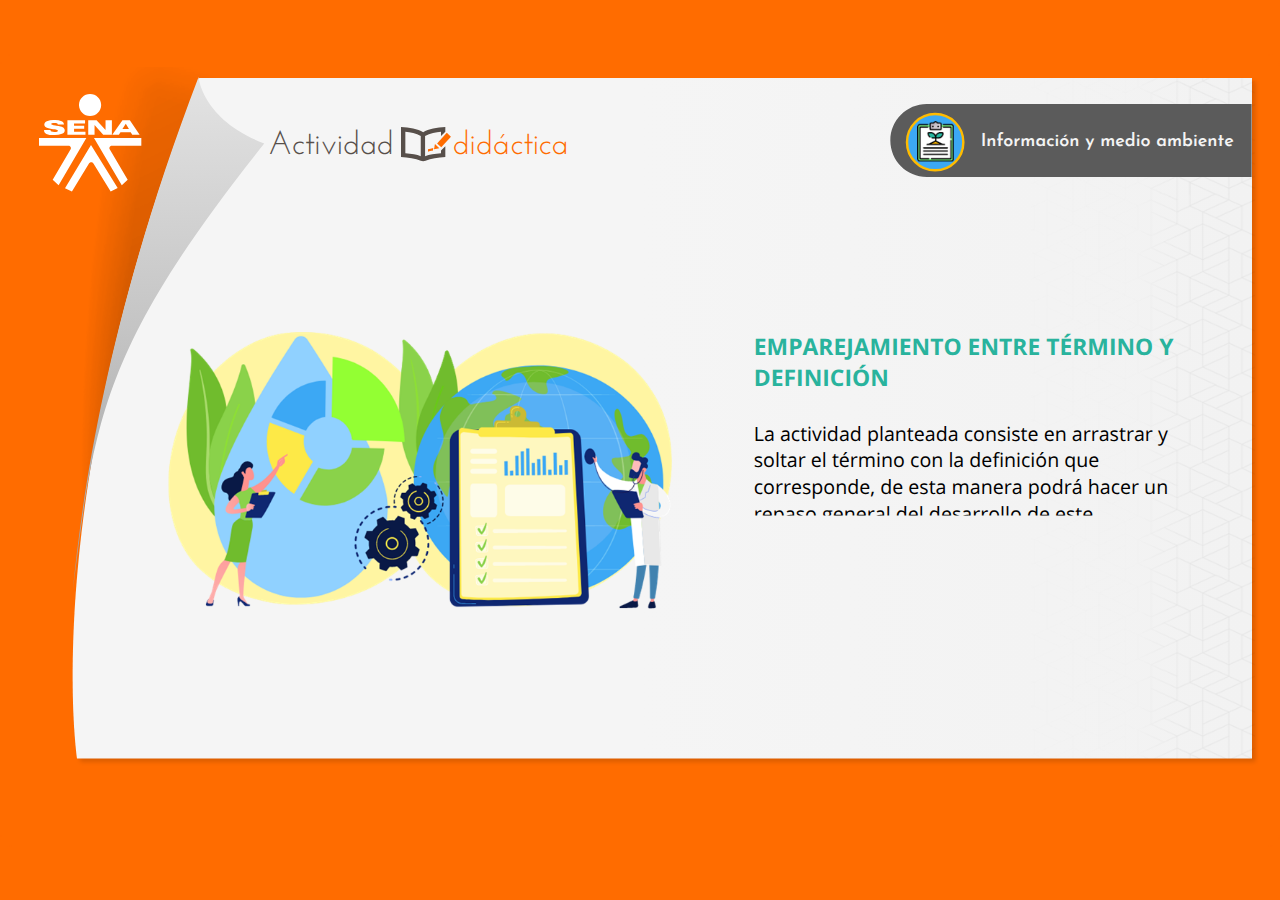
<file: actividades/actividad.html>
<!doctype html>
<html lang="es">
<head>
  <meta charset="utf-8">
  <!-- Creado con Storyline 360 - http://www.articulate.com  -->
  <!-- version: 3.54.25674.0 -->
  <title>Emparejamiento entre t&#233;rmino y definici&#243;n</title>
  <meta http-equiv="x-ua-compatible" content="IE=edge"/>
  <meta name="viewport" content="width=device-width,initial-scale=1,user-scalable=no,shrink-to-fit=no,minimal-ui"/>
  <meta name="apple-mobile-web-app-capable" content="yes"/>
  <style>
    html, body { height: 100%; padding: 0; margin: 0 }
    #app { height: 100%; width: 100%; }
  </style>
  
  <script>window.THREE = { };</script>
</head>
<body style="background: #FF6C00" class="cs-HTML theme-classic">
  <!-- 360 -->
  <script>!function(e){var i=/iPhone/i,o=/iPod/i,n=/iPad/i,t=/(?=.*\bAndroid\b)(?=.*\bMobile\b)/i,d=/Android/i,s=/(?=.*\bAndroid\b)(?=.*\bSD4930UR\b)/i,b=/(?=.*\bAndroid\b)(?=.*\b(?:KFOT|KFTT|KFJWI|KFJWA|KFSOWI|KFTHWI|KFTHWA|KFAPWI|KFAPWA|KFARWI|KFASWI|KFSAWI|KFSAWA)\b)/i,r=/IEMobile/i,h=/(?=.*\bWindows\b)(?=.*\bARM\b)/i,a=/BlackBerry/i,l=/BB10/i,p=/Opera Mini/i,f=/(CriOS|Chrome)(?=.*\bMobile\b)/i,u=/(?=.*\bFirefox\b)(?=.*\bMobile\b)/i,c=new RegExp("(?:Nexus 7|BNTV250|Kindle Fire|Silk|GT-P1000)","i"),w=function(e,i){return e.test(i)},A=function(e){var A=e||navigator.userAgent,v=A.split("[FBAN");if(void 0!==v[1]&&(A=v[0]),this.apple={phone:w(i,A),ipod:w(o,A),tablet:!w(i,A)&&w(n,A),device:w(i,A)||w(o,A)||w(n,A)},this.amazon={phone:w(s,A),tablet:!w(s,A)&&w(b,A),device:w(s,A)||w(b,A)},this.android={phone:w(s,A)||w(t,A),tablet:!w(s,A)&&!w(t,A)&&(w(b,A)||w(d,A)),device:w(s,A)||w(b,A)||w(t,A)||w(d,A)},this.windows={phone:w(r,A),tablet:w(h,A),device:w(r,A)||w(h,A)},this.other={blackberry:w(a,A),blackberry10:w(l,A),opera:w(p,A),firefox:w(u,A),chrome:w(f,A),device:w(a,A)||w(l,A)||w(p,A)||w(u,A)||w(f,A)},this.seven_inch=w(c,A),this.any=this.apple.device||this.android.device||this.windows.device||this.other.device||this.seven_inch,this.phone=this.apple.phone||this.android.phone||this.windows.phone,this.tablet=this.apple.tablet||this.android.tablet||this.windows.tablet,"undefined"==typeof window)return this},v=function(){var e=new A;return e.Class=A,e};"undefined"!=typeof module&&module.exports&&"undefined"==typeof window?module.exports=A:"undefined"!=typeof module&&module.exports&&"undefined"!=typeof window?module.exports=v():"function"==typeof define&&define.amd?define("isMobile",[],e.isMobile=v()):e.isMobile=v()}(this);
    window.isMobile.apple.tablet = window.isMobile.apple.tablet ||
      (navigator.platform === 'MacIntel' && navigator.maxTouchPoints > 1);
    window.isMobile.apple.device = window.isMobile.apple.device || window.isMobile.apple.tablet;
    window.isMobile.tablet = window.isMobile.tablet || window.isMobile.apple.tablet;
    window.isMobile.any = window.isMobile.any || window.isMobile.apple.tablet;
  </script>

  <div id="focus-sink" tabindex="-1"></div>

  <div id="preso"></div>
  <script>
    window.DS = {};
    window.globals = {
      DATA_PATH_BASE: '',
      HAS_FRAME: true,
      HAS_SLIDE: true,

      lmsPresent: false,
      tinCanPresent: false,
      cmi5Present: false,
      aoSupport: false,
      scale: 'show all',
      captureRc: false,
      browserSize: 'optimal',
      bgColor: '#FF6C00',
      features: 'ModernPlayerCustomBackground,MultipleQuizTracking',
      themeName: 'classic',
      preloaderColor: '#FFFFFF',
      suppressAnalytics: false,
      productChannel: 'stable',
      publishSource: 'storyline',
      aid: 'aid|339d165a-83f3-4019-8c9a-89a78d960021',
      cid: '7f9252bf-7d9c-4812-bdff-0931f829f0ac',
      playerVersion: '3.54.25674.0',
      maxIosVideoElements: 10,

      
      parseParams: function(qs) {
        if (window.globals.parsedParams != null) {
          return window.globals.parsedParams;
        }
        qs = (qs || window.location.search.substr(1)).split('+').join(' ');
        var params = {},
            tokens,
            re = /[?&]?([^=]+)=([^&]*)/g;

        while (tokens = re.exec(qs)) {
          params[decodeURIComponent(tokens[1]).trim()] =
            decodeURIComponent(tokens[2]).trim();
        }
        window.globals.parsedParams = params;
        return params;
      }

    };

    (function() {

      var classTypes = [ 'desktop', 'mobile', 'phone', 'tablet' ];

      var addDeviceClasses = function(prefix, testObj) {
        var curr, i;
        for (i = 0; i < classTypes.length; i++) {
          curr = classTypes[i];
          if (testObj[curr]) {
            document.body.classList.add(prefix + curr);
          }
        }
      };

      var params = window.globals.parseParams(),
          isDevicePreview = params.devicepreview === '1',
          isPhoneOverride = params.deviceType === 'phone' || (isDevicePreview && params.phone == '1'),
          isTabletOverride = (params.deviceType === 'tablet' || isDevicePreview) && !isPhoneOverride,
          isMobileOverride = isPhoneOverride || isTabletOverride;

      var deviceView = {
        desktop: !window.isMobile.any && !isMobileOverride,
        mobile: window.isMobile.any || isMobileOverride,
        phone: isPhoneOverride || (window.isMobile.phone && !isTabletOverride),
        tablet: isTabletOverride || window.isMobile.tablet
      };

      window.globals.deviceView = deviceView;
      window.isMobile.desktop = !window.isMobile.any;
      window.isMobile.mobile = window.isMobile.any;

      addDeviceClasses('view-', deviceView);

    })();
  </script>
  
  <script src='story_content/user.js' type=text/javascript></script>
  <div class="slide-loader"></div>

  <script>
    if (window.globals.deviceView.isMobile) { var doc = document, loader = doc.body.querySelector('.slide-loader'); [ 1, 2, 3 ].forEach(function(n) { var d = doc.createElement('div'); d.style.backgroundColor = window.globals.preloaderColor; d.classList.add('mobile-loader-dot'); d.classList.add('dot' + n); loader.appendChild(d); }); }
  </script>

  <div class="mobile-load-title-overlay" style="display: none">
    <div class="mobile-load-title">Emparejamiento entre t&#233;rmino y definici&#243;n</div>
  </div>

  <div class="mobile-chrome-warning"></div>

  <script>
    
    if (window.autoSpider && window.vInterfaceObject) {
      document.querySelector('.mobile-load-title-overlay').style.display = 'none';
    }
  </script>

  

  <link rel="stylesheet" href="html5/data/css/output.min.css" data-noprefix/>
</body>
<script src="html5/lib/scripts/bootstrapper.min.js"></script>
</html>
</file>
<file: actividades/html5/data/css/output.min.css>
@font-face {
  font-family: 'Open SansBold CharsBoldD1A9BD39';
  src: url('[data-uri]');
  font-style: normal;
  font-weight: normal;
}
@font-face {
  font-family: 'Open Sans Charset1_ 60W549D8879';
  src: url('[data-uri]');
  font-style: normal;
  font-weight: normal;
}
@font-face {
  font-family: 'Josefin Sans Charset1_ 1564D46E';
  src: url('[data-uri]');
  font-style: normal;
  font-weight: normal;
}
@font-face {
  font-family: 'Josefin Sans SemiBoBold4041BC07';
  src: url('[data-uri]');
  font-style: normal;
  font-weight: normal;
}
@font-face {
  font-family: 'ArialBold Charset1_Bold15C99E56';
  src: url('[data-uri]');
  font-style: normal;
  font-weight: normal;
}
@font-face {
  font-family: 'Open Sans Charset0_v9TY33EDE6F2';
  src: url('[data-uri]');
  font-style: normal;
  font-weight: normal;
}
@font-face {
  font-family: 'Open SansBold CharsBoldE47A47C6';
  src: url('[data-uri]');
  font-style: normal;
  font-weight: normal;
}
@font-face {
  font-family: 'Josefin Sans Charset0_v5A0E9131';
  src: url('[data-uri]');
  font-style: normal;
  font-weight: normal;
}
@font-face {
  font-family: 'Josefin Sans SemiBoBold06F28574';
  src: url('[data-uri]');
  font-style: normal;
  font-weight: normal;
}
@font-face {
  font-family: 'Arial Charset0_v8wz5YMo9EE9FF07';
  src: url('[data-uri]');
  font-style: normal;
  font-weight: normal;
}
@font-face {
  font-family: 'ArialBold Charset0_Bold3D70FAD3';
  src: url('[data-uri]');
  font-style: normal;
  font-weight: normal;
}
.cs-HTML {
  background: rgba(255, 108, 0, 1);
}
.cs-npnxnanbnsnfns00000000001 .cs-infopanel  {
  box-shadow: 0 1px 0 rgba(0, 0, 0, 1);
  background: rgba(255, 255, 255, 1);
}
.cs-npnxnanbnsnfns00000000001 .cs-infopanel .cs-link {
  color: rgba(124, 34, 128, 1);
}
.cs-npnxnanbnsnfns00000000001 .cs-infopanel .cs-link:hover {
  color: rgba(0, 0, 238, 1);
}
.cs-npnxnanbnsnfns00000000001 .cs-infopanel .cs-name {
  color: rgba(68, 68, 68, 1);
}
.cs-npnxnanbnsnfns00000000001 .cs-infopanel .cs-title {
  color: rgba(153, 153, 153, 1);
}
.cs-npnxnanbnsnfns00000000001 .cs-infopanelpopup  {
  box-shadow: 0 1px 0 rgba(0, 0, 0, 1);
  background: linear-gradient(180deg, rgba(29, 29, 29, 1) 0%, rgba(11, 11, 11, 1) 100%);
}
.cs-npnxnanbnsnfns00000000001 .cs-infopanelpopup .cs-link {
  color: rgba(255, 255, 255, 1);
}
.cs-npnxnanbnsnfns00000000001 .cs-infopanelpopup .cs-link:hover {
  color: rgba(117, 117, 117, 1);
}
.cs-npnxnanbnsnfns00000000001 .cs-infopanelpopup .cs-name {
  color: rgba(114, 114, 114, 1);
}
.cs-npnxnanbnsnfns00000000001 .cs-infopanelpopup .cs-bio {
  color: rgba(255, 255, 255, 1);
}
.cs-npnxnanbnsnfns00000000001 .cs-timer  {
  color: rgba(255, 255, 255, 1);
}
.cs-npnxnanbnsnfns00000000001 .cs-duration stop:first-child {
  stop-color: rgba(0, 215, 255, 1);
}
.cs-npnxnanbnsnfns00000000001 .cs-duration stop:last-child {
  stop-color: rgba(0, 171, 255, 1);
}
.cs-npnxnanbnsnfns00000000001 .cs-elapsed stop:first-child {
  stop-color: rgba(254, 227, 71, 1);
}
.cs-npnxnanbnsnfns00000000001 .cs-elapsed stop:last-child {
  stop-color: rgba(252, 204, 42, 1);
}
.cs-npnxnanbnsnfns00000000001 .cs-timer .cs-pie .cs-innerstroke {
  stroke: rgba(255, 255, 255, 1);
}
.cs-npnxnanbnsnfns00000000001 .cs-timer .cs-pie .cs-innerborder {
  stroke: rgba(204, 204, 204, 1);
}
.cs-npnxnanbnsnfns00000000001 .cs-window  {
  box-shadow: 0 8px 5px rgba(0, 0, 0, 0.2);
  border-color: rgba(29, 29, 29, 1);
  background: rgba(42, 42, 42, 1);
  color: rgba(255, 255, 255, 1);
}
.cs-npnxnanbnsnfns00000000001 .cs-window .cs-diva {
  border-color: rgba(49, 49, 49, 1);
}
.cs-npnxnanbnsnfns00000000001 .cs-window .cs-divb {
  border-color: rgba(14, 14, 14, 1);
}
.cs-npnxnanbnsnfns00000000001 .cs-editor .cs-editor-slide {
  color: rgba(255, 255, 255, 1);
}
.cs-npnxnanbnsnfns00000000001 .cs-editor .cs-editor-html {
  color: rgba(255, 255, 255, 1);
}
.cs-npnxnanbnsnfns00000000001 .cs-editor .cs-editor-button {
  text-shadow: 0 1px 0 rgba(0, 0, 0, 1);
  color: rgba(255, 255, 255, 1);
  border-color: rgba(3, 3, 3, 1);
  background: linear-gradient(180deg, rgba(51, 51, 51, 1) 0%, rgba(20, 20, 20, 1) 100%);
}
.cs-npnxnanbnsnfns00000000001 .cs-editor .cs-editor-button:hover {
  background: linear-gradient(180deg, rgba(58, 58, 58, 1) 0%, rgba(12, 12, 12, 1) 100%);
}
.cs-npnxnanbnsnfns00000000001 .cs-editor .cs-editor-button:active {
  background: linear-gradient(180deg, rgba(20, 20, 20, 1) 0%, rgba(50, 50, 50, 1) 100%);
}
.cs-npnxnanbnsnfns00000000001 .cs-listitem  {
  color: rgba(255, 255, 255, 1);
  border-color: rgba(52, 52, 52, 1);
}
.cs-npnxnanbnsnfns00000000001 .cs-listitem.cs-viewed {
  color: rgba(135, 135, 135, 1);
}
.cs-npnxnanbnsnfns00000000001 .cs-listitem.cs-selected {
  color: rgba(255, 255, 255, 1);
  background: rgba(63, 63, 63, 1);
}
.cs-npnxnanbnsnfns00000000001 .cs-listitem.cs-selected:hover {
  background: rgba(63, 63, 63, 1);
}
.cs-npnxnanbnsnfns00000000001 .cs-listitem.cs-selected.hover {
  background: rgba(63, 63, 63, 1);
}
.cs-npnxnanbnsnfns00000000001 .cs-listitem.cs-selected:focus {
  background: rgba(63, 63, 63, 1);
}
.cs-npnxnanbnsnfns00000000001 .cs-listitem .cs-icon-carrot {
  fill: rgba(255, 255, 255, 1);
}
.cs-npnxnanbnsnfns00000000001 .cs-listitem .cs-icon-carrot .cs-shadow {
  fill: rgba(0, 0, 0, 1);
}
.cs-npnxnanbnsnfns00000000001 .cs-listitem:hover {
  background: rgba(49, 49, 49, 1);
}
.cs-npnxnanbnsnfns00000000001 .cs-listitem.hover {
  background: rgba(49, 49, 49, 1);
}
.cs-npnxnanbnsnfns00000000001 .cs-listitem:focus {
  background: rgba(49, 49, 49, 1);
}
.cs-npnxnanbnsnfns00000000001 .cs-glossary  {
  color: rgba(255, 255, 255, 1);
}
.cs-npnxnanbnsnfns00000000001 .cs-glossary .cs-scrolling-panel {
  background: rgba(51, 51, 51, 1);
}
.cs-npnxnanbnsnfns00000000001 .cs-glossary .cs-term.cs-selected .cs-choice-list-trigger {
  color: rgba(255, 255, 255, 1);
  background: rgba(63, 63, 63, 1);
}
.cs-npnxnanbnsnfns00000000001 .cs-glossary .cs-term.cs-selected .cs-choice-list-trigger:focus {
  color: rgba(255, 255, 255, 1);
  background: rgba(63, 63, 63, 1);
}
.cs-npnxnanbnsnfns00000000001 .cs-glossary .cs-term:hover .cs-choice-list-trigger {
  background: rgba(28, 28, 28, 1);
}
.cs-npnxnanbnsnfns00000000001 .cs-glossary .cs-term.hover .cs-choice-list-trigger {
  background: rgba(28, 28, 28, 1);
}
.cs-npnxnanbnsnfns00000000001 .cs-glossary .cs-term .cs-choice-list-trigger:focus {
  background: rgba(28, 28, 28, 1);
}
.cs-npnxnanbnsnfns00000000001 .cs-glossary .cs-diva {
  border-color: rgba(61, 61, 61, 1);
}
.cs-npnxnanbnsnfns00000000001 .cs-glossary .cs-divb {
  border-color: rgba(32, 32, 32, 1);
}
.cs-npnxnanbnsnfns00000000001 .cs-glossary .cs-divc {
  border-color: rgba(61, 61, 61, 1);
}
.cs-npnxnanbnsnfns00000000001 .cs-glossary .cs-heading {
  color: rgba(255, 255, 255, 1);
}
.cs-npnxnanbnsnfns00000000001 .cs-resource .cs-separator {
  border-color: rgba(44, 44, 44, 1);
}
.cs-npnxnanbnsnfns00000000001 .cs-outline  {
  color: rgba(255, 255, 255, 1);
}
.cs-npnxnanbnsnfns00000000001 .cs-outline .cs-diva {
  border-color: rgba(28, 28, 28, 1);
}
.cs-npnxnanbnsnfns00000000001 .cs-outline .cs-divb {
  border-color: rgba(54, 54, 54, 1);
}
.cs-npnxnanbnsnfns00000000001 .cs-outline .cs-divc {
  border-color: rgba(52, 52, 52, 1);
}
.cs-npnxnanbnsnfns00000000001 .cs-outline .cs-search-filter:hover {
  color: rgba(117, 117, 117, 1);
}
.cs-npnxnanbnsnfns00000000001 .cs-outline .cs-search-filter.hover {
  color: rgba(117, 117, 117, 1);
}
.cs-npnxnanbnsnfns00000000001 .cs-transcript  {
  color: rgba(255, 255, 255, 1);
}
.cs-npnxnanbnsnfns00000000001 .cs-transcript .cs-div {
  border-color: rgba(44, 44, 44, 1);
}
.cs-npnxnanbnsnfns00000000001 .cs-tabs:not(.topmenu-item) {
  color: rgba(114, 114, 114, 1);
}
.cs-npnxnanbnsnfns00000000001 .cs-tabs .cs-inner-button:not(.topmenu-item) {
  text-shadow: 0 1px 0 rgba(0, 0, 0, 1);
}
.cs-npnxnanbnsnfns00000000001 .cs-tabs:hover:not(.topmenu-item) {
  color: rgba(82, 84, 84, 1);
}
.cs-npnxnanbnsnfns00000000001 .cs-tabs.cs-selected {
  background: rgba(36, 36, 36, 1);
  color: rgba(255, 255, 255, 1);
}
.cs-npnxnanbnsnfns00000000001 .cs-seekcontrol  {
  background: linear-gradient(180deg, rgba(51, 51, 51, 1) 0%, rgba(20, 20, 20, 1) 100%);
  border-color: rgba(3, 3, 3, 1);
}
.cs-npnxnanbnsnfns00000000001 .cs-seekcontrol .cs-button:hover .cs-icon {
  fill: rgba(255, 255, 255, 1);
}
.cs-npnxnanbnsnfns00000000001 .cs-seekcontrol .cs-button.hover .cs-icon {
  fill: rgba(255, 255, 255, 1);
}
.cs-npnxnanbnsnfns00000000001 .cs-seekcontrol .cs-button .cs-icon-shadow {
  fill: rgba(0, 0, 0, 1);
}
.cs-npnxnanbnsnfns00000000001 .cs-seekcontrol .cs-button .cs-icon {
  fill: rgba(255, 255, 255, 1);
}
.cs-npnxnanbnsnfns00000000001 .cs-seekcontrol .cs-seek .cs-fill {
  background: rgba(255, 255, 255, 1);
}
.cs-npnxnanbnsnfns00000000001 .cs-seekcontrol .cs-seek {
  background: rgba(34, 34, 34, 1);
  border-color: rgba(26, 26, 26, 1);
}
.cs-npnxnanbnsnfns00000000001 .cs-searchinput .cs-input {
  color: rgba(45, 45, 45, 1);
  border-color: rgba(32, 32, 32, 1);
  background: rgba(255, 255, 255, 1);
}
.cs-npnxnanbnsnfns00000000001 .cs-searchinput .cs-input:focus {
  color: rgba(45, 45, 45, 1);
  background: rgba(255, 255, 255, 1);
}
.cs-npnxnanbnsnfns00000000001 .cs-searchinput .cs-input:hover {
  box-shadow: inset 0 0 1px 0 rgba(235, 148, 113, 0);
}
.cs-npnxnanbnsnfns00000000001 .cs-searchinput .cs-input.hover {
  box-shadow: inset 0 0 1px 0 rgba(235, 148, 113, 0);
}
.cs-npnxnanbnsnfns00000000001 .cs-searchinput .cs-button .cs-icon {
  fill: rgba(255, 255, 255, 1);
}
.cs-npnxnanbnsnfns00000000001 .cs-searchinput .cs-button:hover {
  fill: linear-gradient(180deg, rgba(58, 58, 58, 1) 0%, rgba(12, 12, 12, 1) 100%);
}
.cs-npnxnanbnsnfns00000000001 .cs-searchinput .cs-button.hover {
  fill: linear-gradient(180deg, rgba(58, 58, 58, 1) 0%, rgba(12, 12, 12, 1) 100%);
}
.cs-npnxnanbnsnfns00000000001 .cs-menu  {
  box-shadow: 0 1px 0 rgba(14, 14, 14, 1);
  background: rgba(36, 36, 36, 1);
}
.cs-npnxnanbnsnfns00000000001 .cs-topmenu-item.active .cs-tab {
  background: rgba(36, 36, 36, 1);
}
.cs-npnxnanbnsnfns00000000001 .cs-logo  {
  box-shadow: 0 1px 0 rgba(0, 0, 0, 1);
  background: rgba(255, 255, 255, 1);
}
.cs-npnxnanbnsnfns00000000001 .cs-checkbox  {
  color: rgba(255, 255, 255, 1);
}
.cs-npnxnanbnsnfns00000000001 .cs-checkbox:hover {
  border-color: rgba(156, 156, 156, 1);
}
.cs-npnxnanbnsnfns00000000001 .cs-checkbox.hover {
  border-color: rgba(156, 156, 156, 1);
}
.cs-npnxnanbnsnfns00000000001 .cs-checkbox .cs-box {
  color: rgba(255, 255, 255, 1);
  border-color: rgba(22, 22, 22, 1);
}
.cs-npnxnanbnsnfns00000000001 .cs-checkbox .cs-box:checked::after {
  color: rgba(43, 196, 0, 1);
}
.cs-npnxnanbnsnfns00000000001 .cs-checkbox .cs-box.checked.after {
  color: rgba(43, 196, 0, 1);
}
.cs-npnxnanbnsnfns00000000001 .cs-button  {
  text-shadow: 0 1px 0 rgba(255, 108, 0, 1);
  color: rgba(255, 255, 255, 1);
  border-color: rgba(255, 255, 255, 1);
  background: linear-gradient(180deg, rgba(255, 108, 0, 1) 0%, rgba(255, 108, 0, 1) 100%);
  box-shadow: 0 1px 0 rgba(255, 108, 0, 1);
}
.cs-npnxnanbnsnfns00000000001 .cs-button .cs-icon {
  fill: rgba(255, 255, 255, 1);
}
.cs-npnxnanbnsnfns00000000001 .cs-button .cs-icon-shadow {
  fill: rgba(255, 108, 0, 1);
}
.cs-npnxnanbnsnfns00000000001 .cs-button:hover {
  background: linear-gradient(180deg, rgba(90, 90, 90, 1) 0%, rgba(90, 90, 90, 1) 100%);
}
.cs-npnxnanbnsnfns00000000001 .cs-button.hover {
  background: linear-gradient(180deg, rgba(90, 90, 90, 1) 0%, rgba(90, 90, 90, 1) 100%);
}
.cs-npnxnanbnsnfns00000000001 .cs-button:active {
  background: linear-gradient(180deg, rgba(255, 108, 0, 1) 0%, rgba(255, 108, 0, 1) 100%);
}
.cs-npnxnanbnsnfns00000000001 .cs-button.cs-disabled:hover {
  background: linear-gradient(180deg, rgba(255, 108, 0, 1) 0%, rgba(255, 108, 0, 1) 100%);
}
.cs-npnxnanbnsnfns00000000001 .cs-button.cs-disabled.hover {
  background: linear-gradient(180deg, rgba(255, 108, 0, 1) 0%, rgba(255, 108, 0, 1) 100%);
}
.cs-npnxnanbnsnfns00000000001 .cs-button.cs-disabled:active {
  background: linear-gradient(180deg, rgba(255, 108, 0, 1) 0%, rgba(255, 108, 0, 1) 100%);
}
.cs-npnxnanbnsnfns00000000001 .cs-button.cs-volume:hover {
  background: linear-gradient(180deg, rgba(255, 108, 0, 1) 0%, rgba(255, 108, 0, 1) 100%);
}
.cs-npnxnanbnsnfns00000000001 .cs-button.cs-volume.hover {
  background: linear-gradient(180deg, rgba(255, 108, 0, 1) 0%, rgba(255, 108, 0, 1) 100%);
}
.cs-npnxnanbnsnfns00000000001 .cs-button.cs-volume:active {
  background: linear-gradient(180deg, rgba(255, 108, 0, 1) 0%, rgba(255, 108, 0, 1) 100%);
}
.cs-npnxnanbnsnfns00000000001.cs-base  {
  color: rgba(255, 255, 255, 1);
  border-color: rgba(255, 108, 0, 1);
  background: linear-gradient(180deg, rgba(255, 108, 0, 1) 0%, rgba(255, 108, 0, 1) 100%);
}
.cs-npnxnanbnsnfns00000000001.cs-base .cs-separator .cs-diva {
  background: rgba(14, 14, 14, 1);
}
.cs-npnxnanbnsnfns00000000001.cs-base .cs-separator .cs-divb {
  background: rgba(49, 49, 49, 1);
}
.cs-npnxnanbnsnfns00000000001.cs-base .cs-topmenu-item.active .cs-tab {
  border-color: rgba(14, 14, 14, 1);
}
.cs-npnxnanbnsnfns00000000001.cs-base .cs-topmenu-item.active .cs-panel {
  border-color: rgba(14, 14, 14, 1);
}
.cs-npnxnanbnsnfns00000000001.cs-base .cs-left {
  background: linear-gradient(180deg, rgba(27, 27, 27, 1) 0%, rgba(10, 10, 10, 1) 100%);
}
.cs-npnxnanbnsnfns00000000001.cs-base .cs-area-primary .cs-slide-container {
  background: linear-gradient(180deg, rgba(255, 108, 0, 1) 0%, rgba(255, 108, 0, 1) 100%);
}
.cs-npnxnanbnsnfns00000000001 .cs-volume::-moz-range-thumb {
  border-color: rgba(28, 28, 28, 1);
  box-shadow: inset 0 0 1px 0 rgba(90, 90, 90, 1);
  background: rgba(76, 76, 76, 1);
}
.cs-npnxnanbnsnfns00000000001 .cs-volume::-ms-thumb {
  border-color: rgba(28, 28, 28, 1);
  box-shadow: inset 0 0 1px 0 rgba(90, 90, 90, 1);
  background: rgba(76, 76, 76, 1);
}
.cs-npnxnanbnsnfns00000000001 .cs-volume::-webkit-slider-thumb {
  border-color: rgba(28, 28, 28, 1);
  box-shadow: inset 0 0 1px 0 rgba(90, 90, 90, 1);
  background: rgba(76, 76, 76, 1);
}
.cs-npnxnanbnsnfns00000000001 .cs-volume::-moz-range-track {
  border-color: rgba(73, 73, 73, 1);
  background: rgba(49, 49, 49, 1);
}
.cs-npnxnanbnsnfns00000000001 .cs-volume::-ms-track {
  border-color: rgba(73, 73, 73, 1);
  background: rgba(49, 49, 49, 1);
}
.cs-npnxnanbnsnfns00000000001 .cs-volume::-webkit-slider-runnable-track {
  border-color: rgba(73, 73, 73, 1);
  background: rgba(49, 49, 49, 1);
}
body.show-focus .tab-focus-box {
  border-color: rgba(255, 255, 0, 1);
}
.skipnav {
  border-color: rgba(255, 255, 0, 1);
}
.fn-npnxnanbsnfns00000000001 {
  font-family: 'Open SansD6FFC9F9';
  -webkit-font-variant-ligatures: no-common-ligatures;
  font-variant-ligatures: no-common-ligatures;
}
.fn-pxabnsnfns00000000001 {
  font-family: 'Open SansD6FFC9F9';
  -webkit-font-variant-ligatures: no-common-ligatures;
  font-variant-ligatures: no-common-ligatures;
}
.fn-npxnabnsnfns00000000001 {
  font-family: 'Open SansD6FFC9F9';
  -webkit-font-variant-ligatures: no-common-ligatures;
  font-variant-ligatures: no-common-ligatures;
}
.fn-npnxnanbnsnfns00000000001 {
  font-family: 'Open SansD6FFC9F9';
  -webkit-font-variant-ligatures: no-common-ligatures;
  font-variant-ligatures: no-common-ligatures;
}
.fn-pxabnsnfns00000000000 {
  font-family: 'Open SansD6FFC9F9';
  -webkit-font-variant-ligatures: no-common-ligatures;
  font-variant-ligatures: no-common-ligatures;
}
@font-face {
  font-family: 'Open SansD6FFC9F9';
  src: url('[data-uri]');
  font-style: normal;
  font-weight: bold;
}
@font-face {
  font-family: 'Open SansD6FFC9F9';
  src: url('[data-uri]');
  font-style: normal;
  font-weight: normal;
}
.cs-InvalidPromptSlide .cs-6BdbUHpYHEN-InvalidPromptSlide-btn0 {
  color: rgba(255, 255, 255, 1);
  border-color: rgba(3, 3, 3, 1);
  background: linear-gradient(180deg, rgba(51, 51, 51, 1) 0%, rgba(20, 20, 20, 1) 100%);
  text-shadow: 0 1px 0 rgba(0, 0, 0, 1);
}
.cs-InvalidPromptSlide .cs-6BdbUHpYHEN-InvalidPromptSlide-btn0 .cs-html {
  color: rgba(255, 255, 255, 1);
}
.cs-InvalidPromptSlide .cs-6BdbUHpYHEN-InvalidPromptSlide-btn0 .cs-slide {
  border-color: rgba(255, 255, 255, 1);
}
.cs-InvalidPromptSlide .cs-6BdbUHpYHEN-InvalidPromptSlide-btn0:hover {
  background: linear-gradient(180deg, rgba(58, 58, 58, 1) 0%, rgba(12, 12, 12, 1) 100%);
}
.cs-InvalidPromptSlide .cs-6BdbUHpYHEN-InvalidPromptSlide-btn0:active {
  background: linear-gradient(180deg, rgba(20, 20, 20, 1) 0%, rgba(50, 50, 50, 1) 100%);
}
.cs-PrintPromptSlide .cs-6BdbUHpYHEN-PrintPromptSlide-btn0 {
  color: rgba(255, 255, 255, 1);
  border-color: rgba(3, 3, 3, 1);
  background: linear-gradient(180deg, rgba(51, 51, 51, 1) 0%, rgba(20, 20, 20, 1) 100%);
  text-shadow: 0 1px 0 rgba(0, 0, 0, 1);
}
.cs-PrintPromptSlide .cs-6BdbUHpYHEN-PrintPromptSlide-btn0 .cs-html {
  color: rgba(255, 255, 255, 1);
}
.cs-PrintPromptSlide .cs-6BdbUHpYHEN-PrintPromptSlide-btn0 .cs-slide {
  border-color: rgba(255, 255, 255, 1);
}
.cs-PrintPromptSlide .cs-6BdbUHpYHEN-PrintPromptSlide-btn0:hover {
  background: linear-gradient(180deg, rgba(58, 58, 58, 1) 0%, rgba(12, 12, 12, 1) 100%);
}
.cs-PrintPromptSlide .cs-6BdbUHpYHEN-PrintPromptSlide-btn0:active {
  background: linear-gradient(180deg, rgba(20, 20, 20, 1) 0%, rgba(50, 50, 50, 1) 100%);
}
.cs-ScrollPromptSlide .cs-6BdbUHpYHEN-ScrollPromptSlide-btn0 {
  color: rgba(255, 255, 255, 1);
  border-color: rgba(3, 3, 3, 1);
  background: linear-gradient(180deg, rgba(51, 51, 51, 1) 0%, rgba(20, 20, 20, 1) 100%);
  text-shadow: 0 1px 0 rgba(0, 0, 0, 1);
}
.cs-ScrollPromptSlide .cs-6BdbUHpYHEN-ScrollPromptSlide-btn0 .cs-html {
  color: rgba(255, 255, 255, 1);
}
.cs-ScrollPromptSlide .cs-6BdbUHpYHEN-ScrollPromptSlide-btn0 .cs-slide {
  border-color: rgba(255, 255, 255, 1);
}
.cs-ScrollPromptSlide .cs-6BdbUHpYHEN-ScrollPromptSlide-btn0:hover {
  background: linear-gradient(180deg, rgba(58, 58, 58, 1) 0%, rgba(12, 12, 12, 1) 100%);
}
.cs-ScrollPromptSlide .cs-6BdbUHpYHEN-ScrollPromptSlide-btn0:active {
  background: linear-gradient(180deg, rgba(20, 20, 20, 1) 0%, rgba(50, 50, 50, 1) 100%);
}
.cs-ExternalInterfaceErrorSlide .cs-buttonOK {
  color: rgba(255, 255, 255, 1);
  border-color: rgba(3, 3, 3, 1);
  background: linear-gradient(180deg, rgba(51, 51, 51, 1) 0%, rgba(20, 20, 20, 1) 100%);
  text-shadow: 0 1px 0 rgba(0, 0, 0, 1);
}
.cs-ExternalInterfaceErrorSlide .cs-buttonOK .cs-html {
  color: rgba(255, 255, 255, 1);
}
.cs-ExternalInterfaceErrorSlide .cs-buttonOK .cs-slide {
  border-color: rgba(255, 255, 255, 1);
}
.cs-ExternalInterfaceErrorSlide .cs-buttonOK:hover {
  background: linear-gradient(180deg, rgba(58, 58, 58, 1) 0%, rgba(12, 12, 12, 1) 100%);
}
.cs-ExternalInterfaceErrorSlide .cs-buttonOK:active {
  background: linear-gradient(180deg, rgba(20, 20, 20, 1) 0%, rgba(50, 50, 50, 1) 100%);
}
</file>
